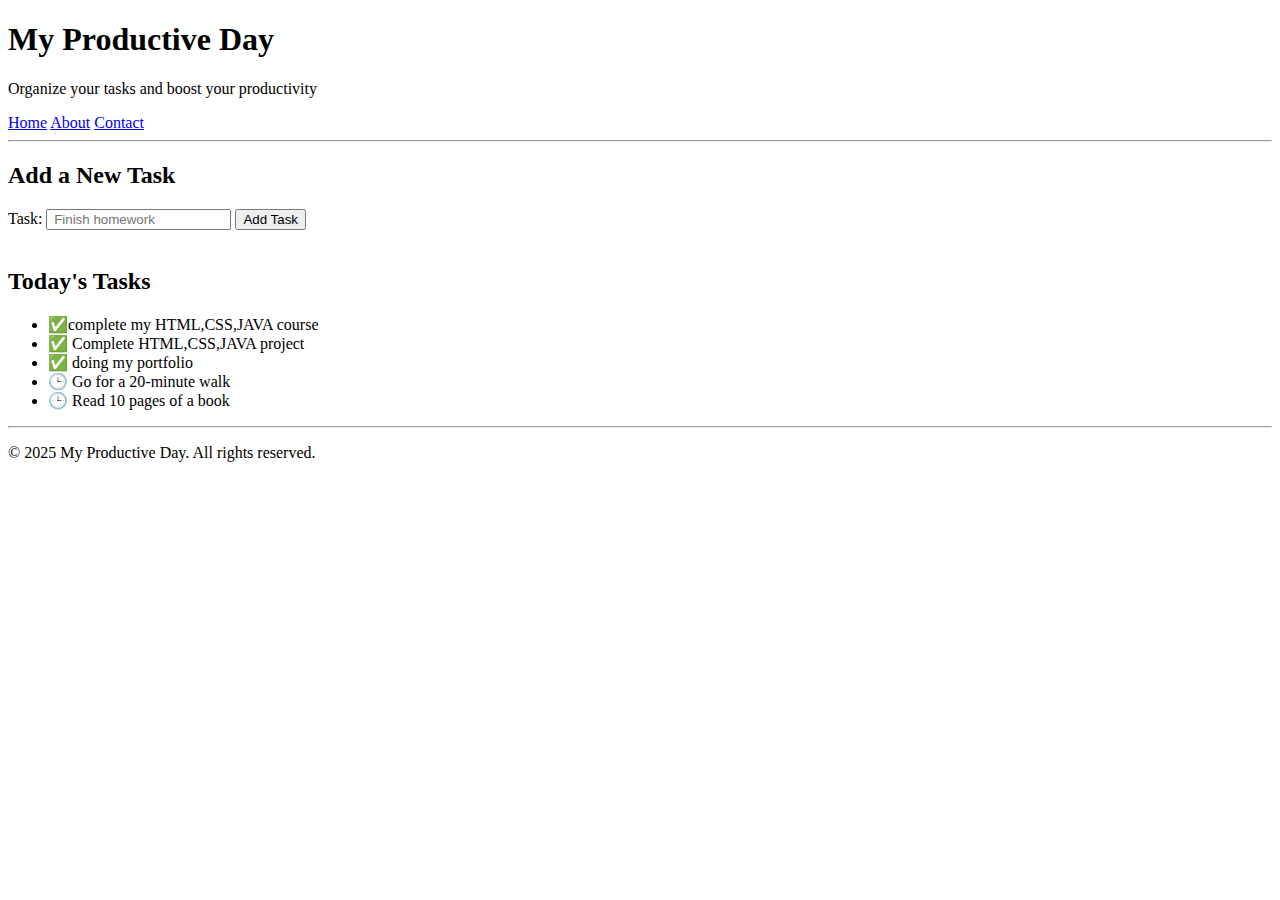
<file: index.html>
<!DOCTYPE html>
<html lang="en">
  <head>
    <meta charset="UTF-8" />
    <title>My Productive Day - To-Do List</title>
  </head>
  <body>
    <!-- Header -->
    <header>
      <h1>My Productive Day</h1>
      <p>Organize your tasks and boost your productivity</p>
      <nav>
        <a href="index.html">Home</a>
        <a href="about.html">About</a>
        <a href="contact.html">Contact</a>
      </nav>
    </header>

    <hr />

    <!-- Main Content -->
    <main>
      <section>
        <h2>Add a New Task</h2>
        <form>
          <label for="new-task">Task:</label>
          <input
            type="text"
            id="new-task"
            name="new-task"
            placeholder=" Finish homework"
          />
          <button type="submit">Add Task</button>
        </form>
      </section>

      <br />

      <section>
        <h2>Today's Tasks</h2>
        <ul>
          <li>✅complete my HTML,CSS,JAVA course</li>
          <li>✅ Complete HTML,CSS,JAVA project</li>
          <li>✅ doing my portfolio</li>
          <li>🕒 Go for a 20-minute walk</li>
          <li>🕒 Read 10 pages of a book</li>
        </ul>
      </section>
    </main>

    <hr />

    <!-- Footer -->
    <footer>
      <p>&copy; 2025 My Productive Day. All rights reserved.</p>
    </footer>
  </body>
</html>
</file>
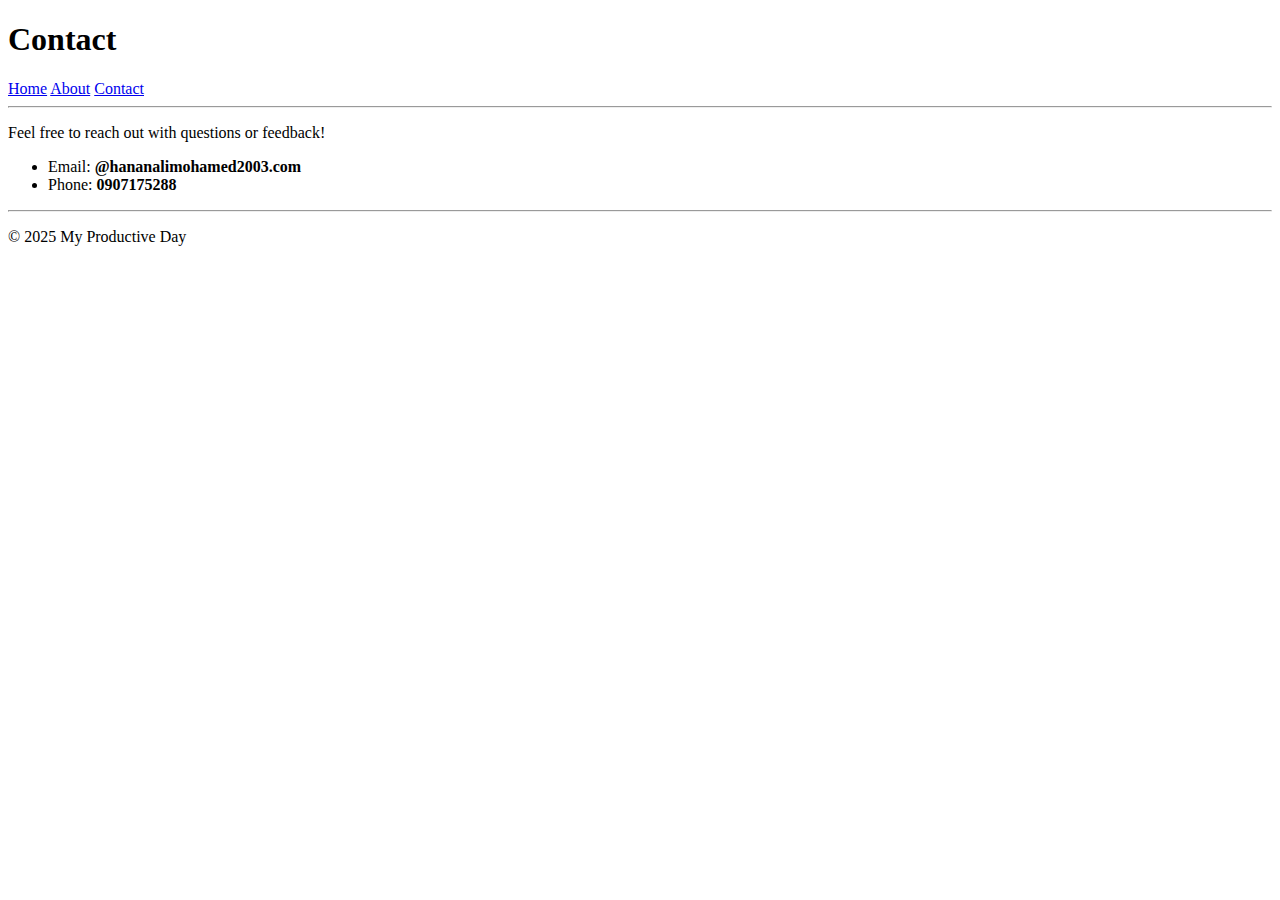
<file: contact.html>
<!DOCTYPE html>
<html lang="en">
  <head>
    <meta charset="UTF-8" />
    <meta name="viewport" content="width=<device-width>, initial-scale=1.0" />
    <title>Contact</title>
  </head>
  <body>
    <!-- Header -->
    <header>
      <h1>Contact</h1>
      <nav>
        <a href="index.html">Home</a>
        <a href="about.html">About</a>
        <a href="contact.html">Contact</a>
      </nav>
    </header>

    <hr />

    <!-- Main Content -->
    <main>
      <p>Feel free to reach out with questions or feedback!</p>
      <ul>
        <li>Email: <strong>@hananalimohamed2003.com</strong></li>
        <li>Phone: <strong>0907175288</strong></li>
      </ul>
    </main>

    <hr />

    <!-- Footer -->
    <footer>
      <p>&copy; 2025 My Productive Day</p>
    </footer>
  </body>
</html>
</file>
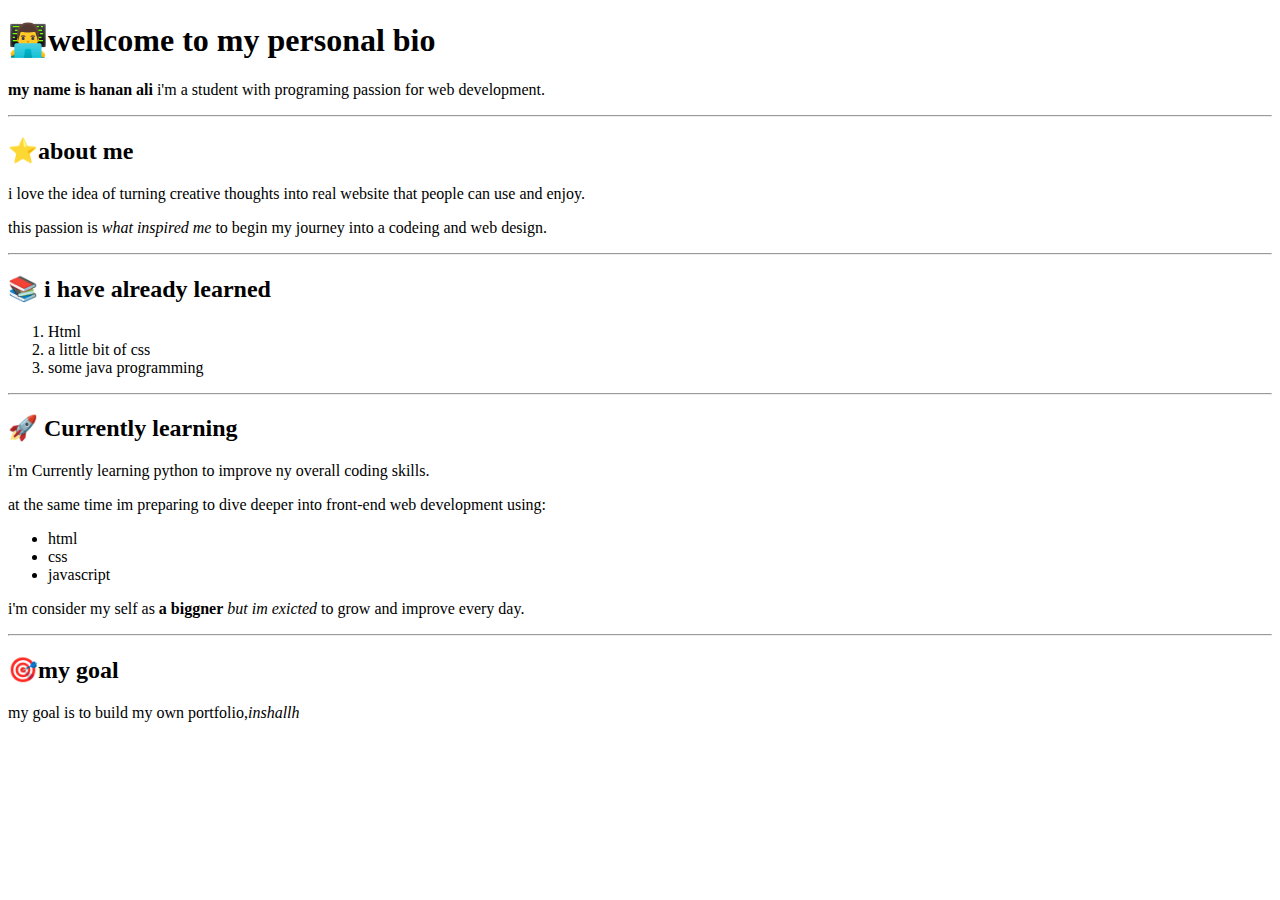
<file: per-bio.html>
<!DOCTYPE html>
<html>
  <head>
    <title>personal bio</title>
    <meta charset="UTF-8" />
  </head>
  <body>
    <h1>👨‍💻wellcome to my personal bio</h1>
    <p>
      <strong>my name is hanan ali</strong> i'm a student with programing
      passion for web development.
    </p>
    <hr />

    <h2>⭐about me</h2>
    <p>
      i love the idea of turning creative thoughts into real website that people
      can use and enjoy.
    </p>
    <p>
      this passion is <em>what inspired me</em> to begin my journey into a
      codeing and web design.
    </p>
    <hr />
    <h2>📚 i have already learned</h2>
    <ol>
      <li>Html</li>
      <li>a little bit of css</li>
      <li>some java programming</li>
    </ol>
    <hr />
    <h2>🚀 Currently learning</h2>

    <p>i'm Currently learning python to improve ny overall coding skills.</p>
    <p>
      at the same time im preparing to dive deeper into front-end web
      development using:
    </p>
    <ul>
      <li>html</li>
      <li>css</li>
      <li>javascript</li>
    </ul>
    <p>
      i'm consider my self as <b>a biggner</b> <i>but im exicted</i> to grow and
      improve every day.
    </p>
    <hr />
    <h2>🎯my goal</h2>
    <p>my goal is to build my own portfolio,<i>inshallh</i></p>
  </body>
</html>
</file>
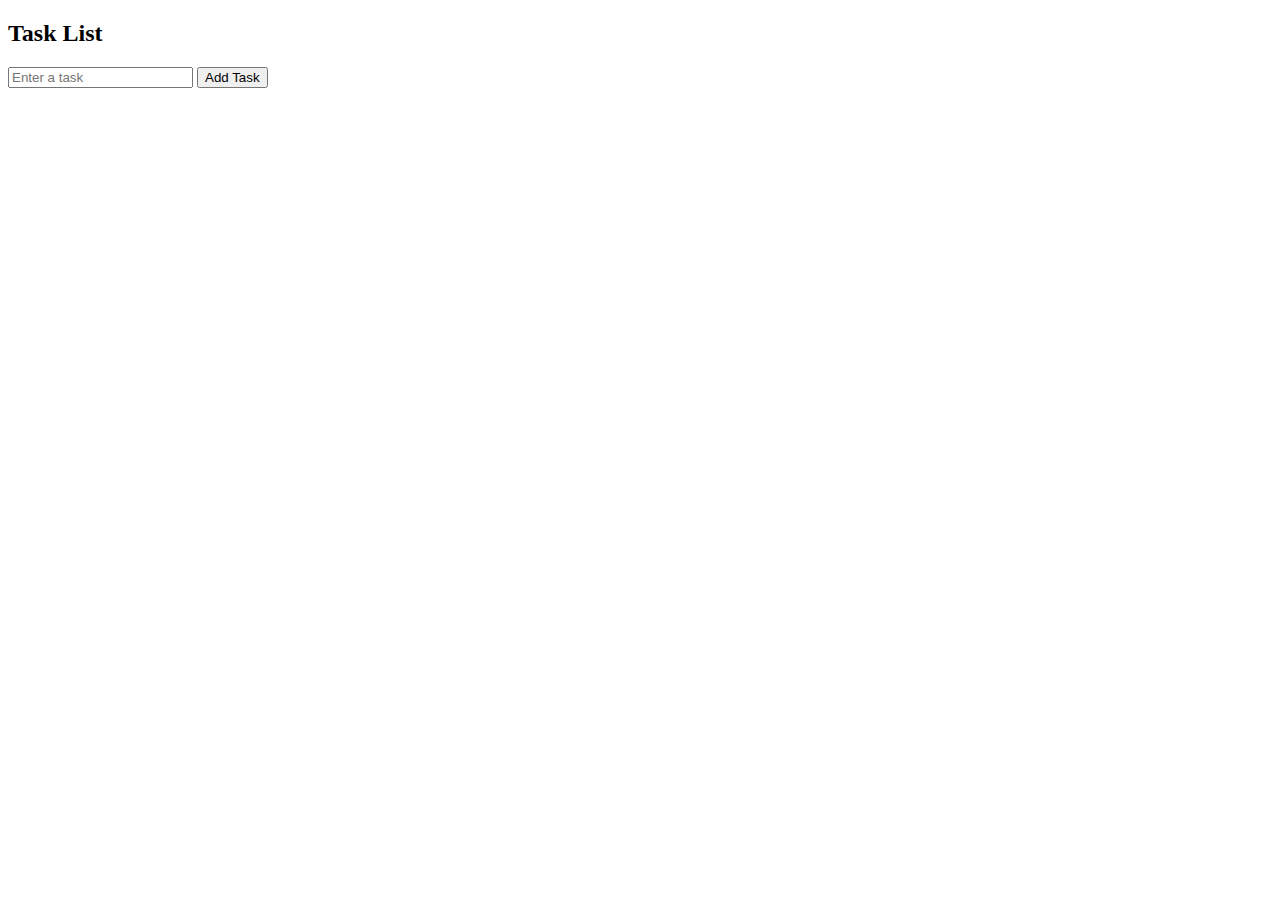
<file: task10.html>
<!DOCTYPE html>
<html>
<head>
<title>Task Adder</title>
</head>
<body>
<h2>Task List</h2>
<input type="text" id="taskInput" placeholder="Enter a task">
<button onclick="addTask()">Add Task</button>
<ul id="taskList"></ul>

<script>
function addTask() {
  let task = document.getElementById("taskInput").value
  if (task === "") {
    alert("Please enter a task")
    return
  }
  let confirmAdd = confirm("Add this task?")
  if (confirmAdd) {
    let li = document.createElement("li")
    li.textContent = task
    document.getElementById("taskList").appendChild(li)
    document.getElementById("taskInput").value = ""
  }

</script>
</body>
</html>
</file>
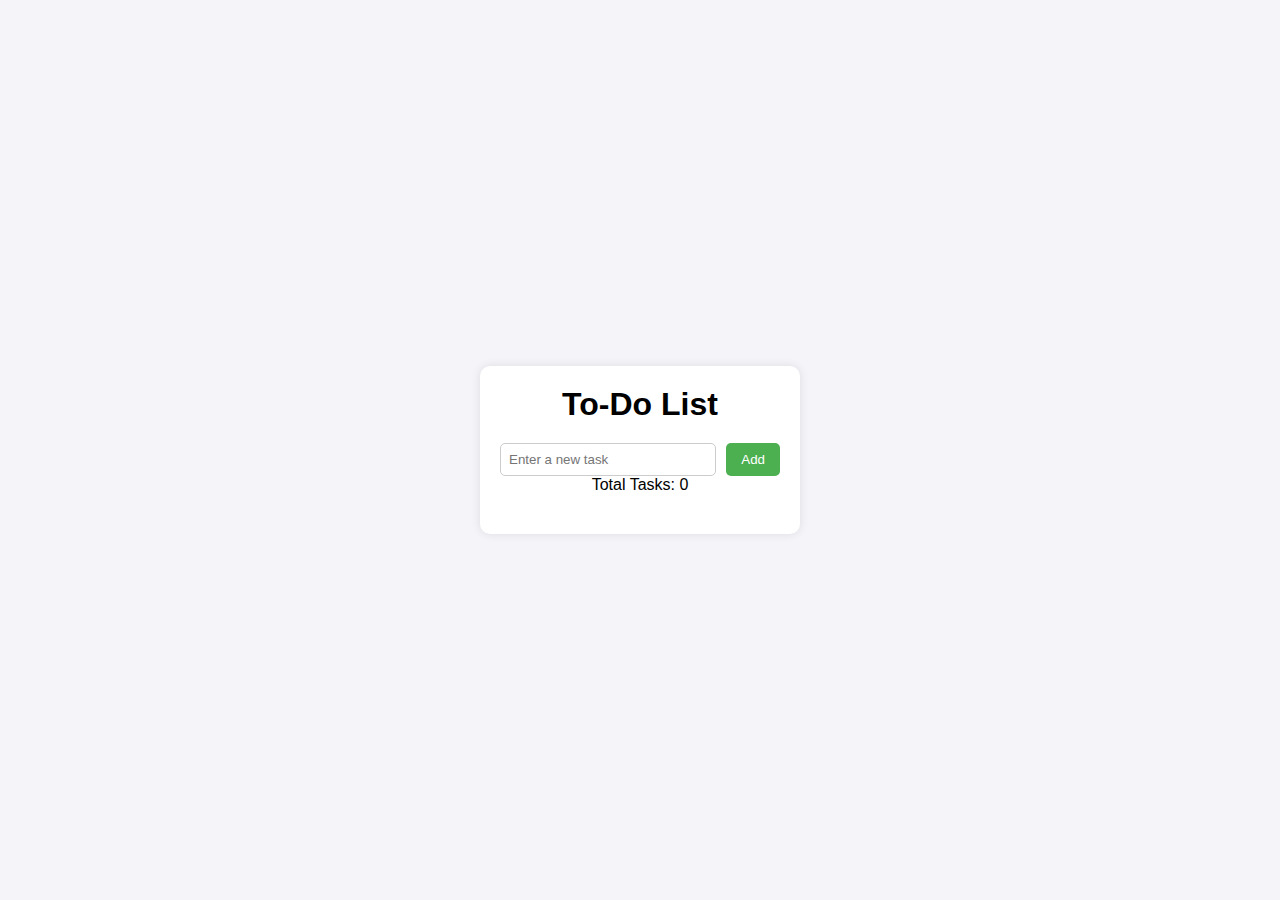
<file: todolist/todo.html>
<!DOCTYPE html>
<html lang="en">
  <head>
    <meta charset="UTF-8" />
    <meta name="viewport" content="width=device-width, initial-scale=1.0" />
    <title>To-Do List</title>
    <link rel="stylesheet" href="style.css" />
  </head>
  <body>
    <div class="container">
      <h1>To-Do List</h1>
      <form id="taskForm">
        <input id="taskInput" type="text" placeholder="Enter a new task" />
        <button type="submit">Add</button>
      </form>
      <p>Total Tasks: <span id="taskCount">0</span></p>
      <ul id="taskList"></ul>
    </div>
    <script src="script.js"></script>
  </body>
</html>
</file>
<file: todolist/style.css>
* {
  box-sizing: border-box;
  font-family: Arial, sans-serif;
  margin: 0;
  padding: 0;
}

body {
  background: #f4f4f9;
  display: flex;
  justify-content: center;
  align-items: center;
  height: 100vh;
}

.container {
  background: white;
  padding: 20px;
  border-radius: 10px;
  box-shadow: 0 0 10px rgba(0, 0, 0, 0.1);
  width: 320px;
  text-align: center;
}

h1 {
  margin-bottom: 20px;
}

form {
  display: flex;
  gap: 10px;
}

input {
  flex: 1;
  padding: 8px;
  border: 1px solid #ccc;
  border-radius: 5px;
}

button {
  background: #4caf50;
  color: white;
  border: none;
  padding: 8px 15px;
  border-radius: 5px;
  cursor: pointer;
}

button:hover {
  background: #45a049;
}

ul {
  list-style: none;
  margin-top: 20px;
  padding: 0;
  text-align: left;
}

li {
  background: #eee;
  padding: 8px;
  margin-bottom: 8px;
  border-radius: 5px;
  display: flex;
  justify-content: space-between;
  align-items: center;
}

li.done {
  text-decoration: line-through;
  background: #d4edda;
  color: #555;
}

.delete-btn {
  background: #e74c3c;
  color: white;
  border: none;
  border-radius: 5px;
  padding: 5px 8px;
  cursor: pointer;
}

.delete-btn:hover {
  background: #c0392b;
}
</file>
